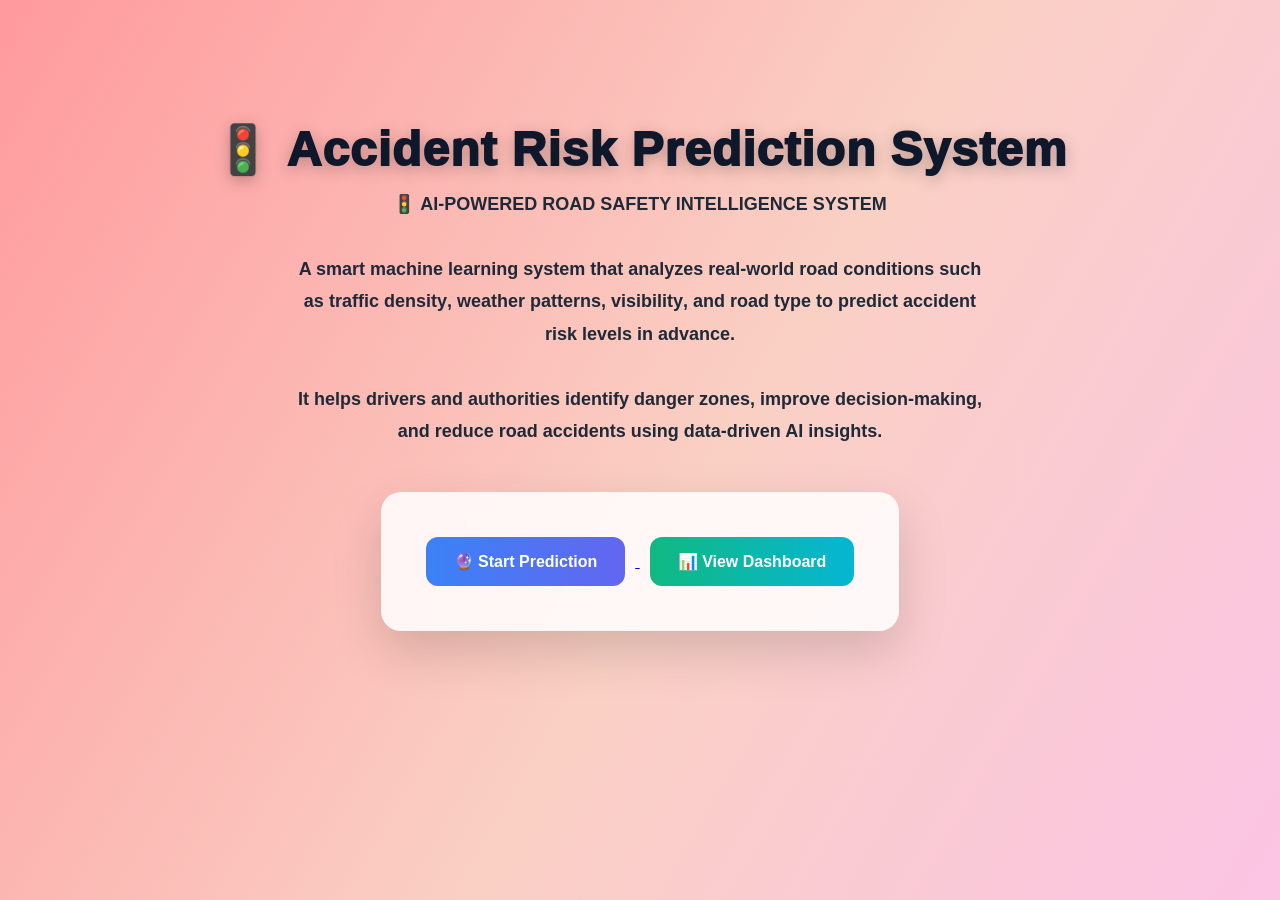
<file: templates/index.html>
<!DOCTYPE html>
<html>
<head>
    <title>Accident Risk Prediction System</title>

<style>

    body{
        margin:0;
        font-family:"Segoe UI", sans-serif;

        /* 🌈 BEAUTIFUL RAINBOW SOFT BACKGROUND */
        background: linear-gradient(120deg,
            #ff9a9e,
            #fad0c4,
            #fbc2eb,
            #a18cd1,
            #84fab0,
            #8fd3f4
        );

        background-size: 300% 300%;
        animation: gradientMove 12s ease infinite;
    }

    /* 🌈 ANIMATION */
    @keyframes gradientMove{
        0%{background-position:0% 50%;}
        50%{background-position:100% 50%;}
        100%{background-position:0% 50%;}
    }

    .container{
        text-align:center;
        padding-top:90px;
        width:80%;
        margin:auto;
    }

    /* 🔥 STRONG MAIN TITLE */
    h1{
        font-size:48px;
        font-weight:1000;
        letter-spacing:1px;

        color:#0f172a;   /* strong dark for readability */

        text-shadow: 0 4px 15px rgba(0,0,0,0.25);
        margin-bottom:10px;
    }

    /* ✨ SUB TEXT */
    p{
        font-size:18px;
        color:#1f2937;
        max-width:700px;
        margin:auto;
        line-height:1.7;
        font-weight:600;
    }

    /* 🧊 CARD */
    .card{
        margin-top:45px;
        background: rgba(255,255,255,0.85);

        padding:35px;
        border-radius:20px;

        display:inline-block;

        box-shadow:0 20px 50px rgba(0,0,0,0.15);

        backdrop-filter: blur(10px);
    }

    /* 🚀 BUTTONS */
    a button{
        padding:15px 28px;
        margin:10px;

        border:none;
        border-radius:12px;

        font-size:16px;
        font-weight:900;

        cursor:pointer;
        transition:0.3s;
    }

    .predict{
        background: linear-gradient(90deg,#3b82f6,#6366f1);
        color:white;
    }

    .dashboard{
        background: linear-gradient(90deg,#10b981,#06b6d4);
        color:white;
    }

    a button:hover{
        transform:translateY(-3px);
        box-shadow:0 10px 25px rgba(0,0,0,0.3);
    }

</style>
</head>

<body>

<div class="container">

    <h1>🚦 Accident Risk Prediction System</h1>

            <p style="font-size:18px; font-weight:600; line-height:1.8; color:#1f2937;">
        🚦 <b>AI-POWERED ROAD SAFETY INTELLIGENCE SYSTEM</b><br><br>

        A smart machine learning system that analyzes real-world <b>road conditions</b> such as
        <b>traffic density</b>, <b>weather patterns</b>, <b>visibility</b>, and <b>road type</b>
        to predict accident risk levels in advance.<br><br>

        It helps <b>drivers and authorities</b> identify danger zones,
        improve decision-making, and reduce road accidents using
        <b>data-driven AI insights</b>.
        </p>

    <div class="card">

        <a href="/predict">
            <button class="predict">🔮 Start Prediction</button>
        </a>

        <a href="/dashboard">
            <button class="dashboard">📊 View Dashboard</button>
        </a>

    </div>

</div>

</body>
</html>
</file>
